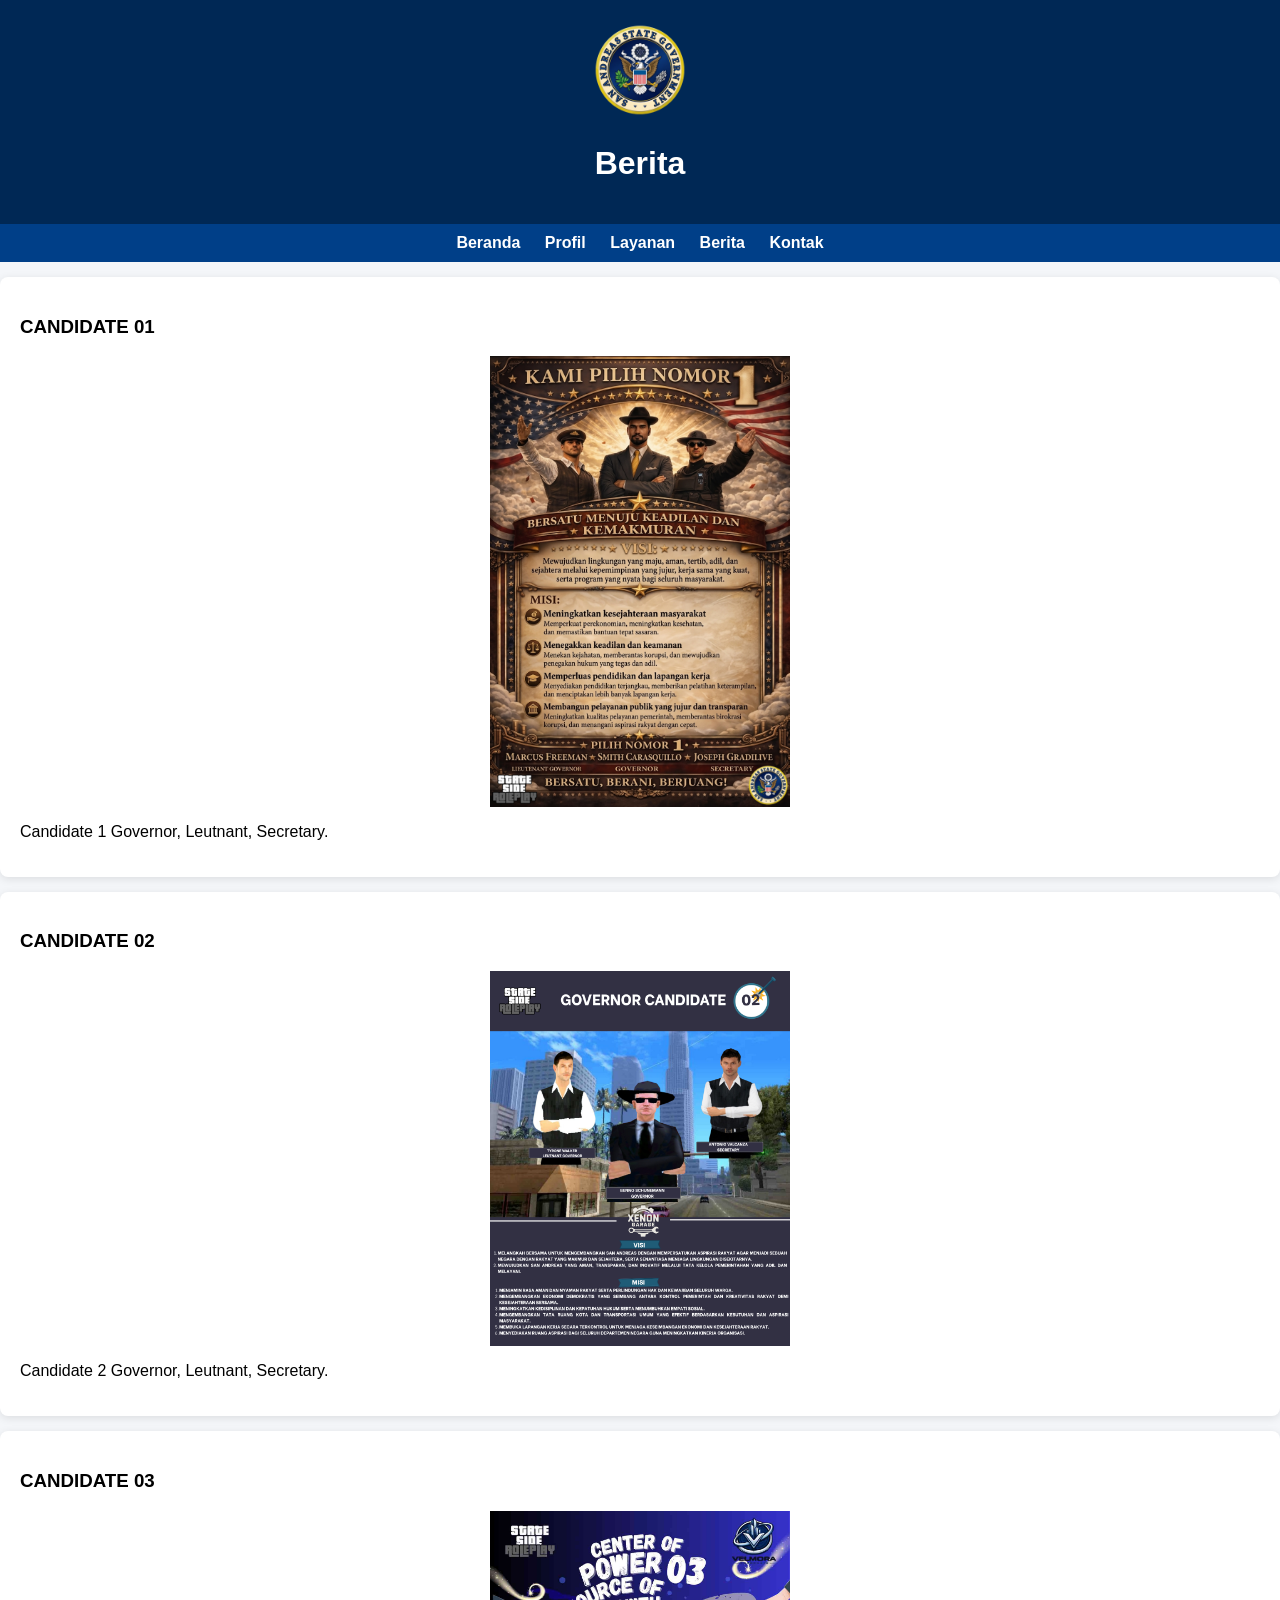
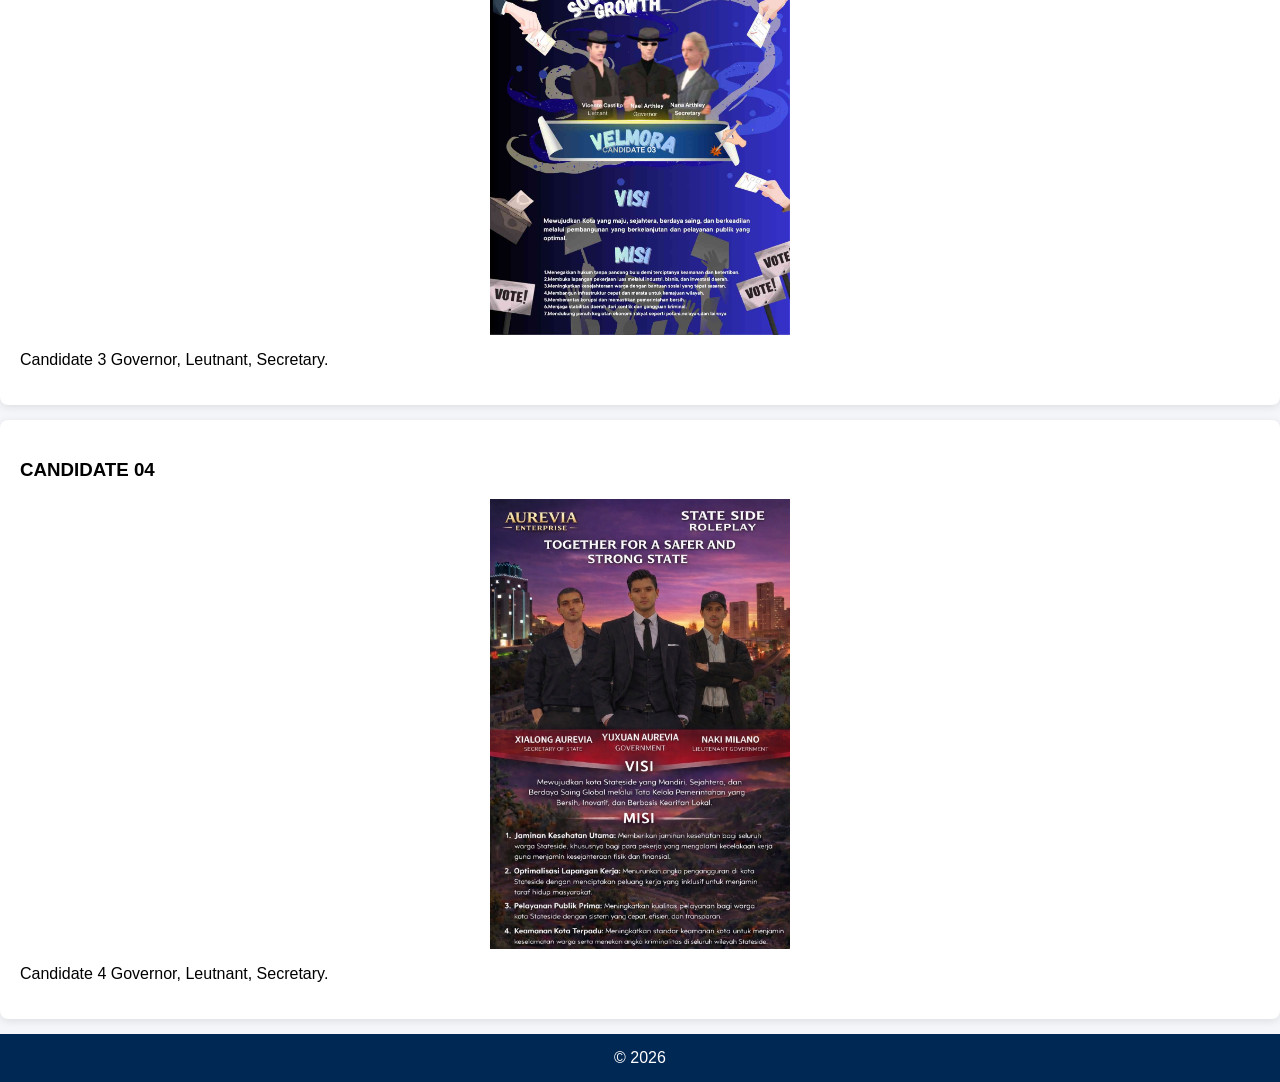
<file: berita.html>
<!DOCTYPE html>
<html>
<head>
  <title>Berita</title>
  <link rel="stylesheet" href="css/style.css">
  <style>
    .card img {
      width: 100%;
      max-width: 300px;
      height: auto;
      display: block;
      margin: 0 auto;
    }
  </style>
</head>
<body>

<header><img src="img/San Andreas State Government.png" alt="STATE GOVERNMENT" width="100" height="auto"><h1>Berita</h1></header>

<nav>
  <a href="index.html">Beranda</a>
  <a href="profil.html">Profil</a>
  <a href="layanan.html">Layanan</a>
  <a href="berita.html">Berita</a>
  <a href="kontak.html">Kontak</a>
</nav>

<div class="card">
  <h3>CANDIDATE 01</h3>
  <img src="img/01.png" alt="CANDIDATE 01" width="200" height="auto">
  <p>Candidate 1 Governor, Leutnant, Secretary.</p>
</div>

<div class="card">
  <h3>CANDIDATE 02</h3>
  <img src="img/02.png" alt="CANDIDATE 02" width="200" height="auto">
  <p>Candidate 2 Governor, Leutnant, Secretary.</p>
</div>

<div class="card">
  <h3>CANDIDATE 03</h3>
  <img src="img/03.jpg" alt="CANDIDATE 03" width="200" height="auto">
  <p>Candidate 3 Governor, Leutnant, Secretary.</p>
</div>

<div class="card">
  <h3>CANDIDATE 04</h3>
  <img src="img/04.png" alt="CANDIDATE 02" width="200" height="auto">
  <p>Candidate 4 Governor, Leutnant, Secretary.</p>
</div>

<footer>© 2026</footer>

</body>
</html>
</file>
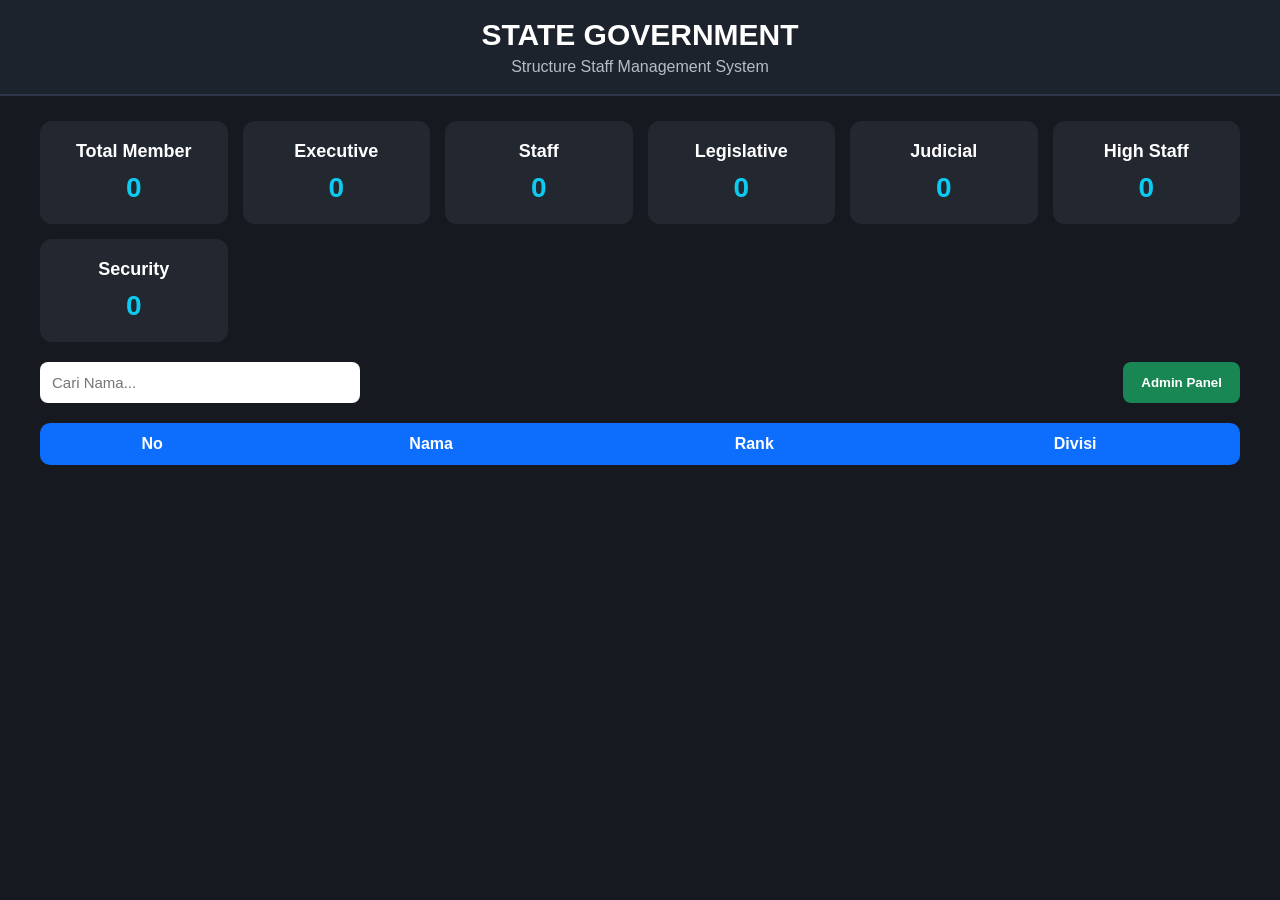
<file: home.html>
<!DOCTYPE html>
<html lang="id">
<head>
<meta charset="UTF-8">
<meta name="viewport" content="width=device-width, initial-scale=1.0">

<title>State Government Structure Staff</title>

<style>

*{
    margin:0;
    padding:0;
    box-sizing:border-box;
    font-family:Arial,sans-serif;
}

body{
    background:#161a20;
    color:#fff;
}

header{
    background:#1d232d;
    padding:18px;
    text-align:center;
    border-bottom:2px solid #2d3748;
}

header h1{
    font-size:30px;
}

header p{
    margin-top:6px;
    color:#b7bcc7;
}

.container{
    width:95%;
    max-width:1200px;
    margin:25px auto;
}

.toolbar{
    display:flex;
    justify-content:space-between;
    gap:10px;
    margin-bottom:20px;
    flex-wrap:wrap;
}

input,
select{
    padding:12px;
    border:none;
    border-radius:8px;
    outline:none;
    font-size:15px;
}

button{
    padding:12px 18px;
    border:none;
    border-radius:8px;
    cursor:pointer;
    font-weight:bold;
    transition:.25s;
}

button:hover{
    transform:translateY(-2px);
}

.primary{
    background:#0d6efd;
    color:#fff;
}

.success{
    background:#198754;
    color:#fff;
}

.warning{
    background:#ffc107;
    color:#000;
}

.danger{
    background:#dc3545;
    color:#fff;
}

.info{
    background:#0dcaf0;
    color:#fff;
}

table{
    width:100%;
    border-collapse:collapse;
    margin-top:15px;
    overflow:hidden;
    border-radius:10px;
}

th{
    background:#0d6efd;
    color:#fff;
    padding:12px;
}

td{
    background:#232830;
    color:#fff;
    padding:10px;
    text-align:center;
    border-bottom:1px solid #333;
}

tr:hover td{
    background:#2b313c;
}

.action{
    display:flex;
    justify-content:center;
    gap:8px;
    flex-wrap:wrap;
}

.card-group{
    display:grid;
    grid-template-columns:repeat(auto-fit,minmax(180px,1fr));
    gap:15px;
    margin-bottom:20px;
}

.card{
    background:#232830;
    border-radius:12px;
    padding:20px;
    text-align:center;
}

.card h2{
    font-size:18px;
    margin-bottom:10px;
}

.card span{
    font-size:28px;
    font-weight:bold;
    color:#0dcaf0;
}

.modal{
    display:none;
    position:fixed;
    left:0;
    top:0;
    width:100%;
    height:100%;
    background:rgba(0,0,0,.55);
    justify-content:center;
    align-items:center;
    z-index:999;
}

.modal.show{
    display:flex;
}

.modal-box{
    width:650px;
    max-width:95%;
    max-height:90vh;
    overflow:auto;
    background:#1f242d;
    border-radius:15px;
    padding:25px;
}

.modal-box h2{
    margin-bottom:20px;
}

.modal-box input,
.modal-box select{
    width:100%;
    margin-bottom:12px;
}

.search-box{
    width:320px;
    max-width:100%;
}

@media(max-width:700px){

table{
    font-size:12px;
}

th,td{
    padding:8px;
}

.action{
    flex-direction:column;
}

.action button{
    width:100%;
}

header h1{
    font-size:24px;
}

}

</style>

</head>

<body>

<header>
    <h1>STATE GOVERNMENT</h1>
    <p>Structure Staff Management System</p>
</header>

<div class="container">

    <div class="card-group">

        <div class="card">
            <h2>Total Member</h2>
            <span id="totalMember">0</span>
        </div>

        <div class="card">
            <h2>Executive</h2>
            <span id="totalExecutive">0</span>
        </div>

        <div class="card">
            <h2>Staff</h2>
            <span id="totalStaff">0</span>
        </div>

        <div class="card">
            <h2>Legislative</h2>
            <span id="totalLegislative">0</span>
        </div>

        <div class="card">
            <h2>Judicial</h2>
            <span id="totalJudicial">0</span>
        </div>

        <div class="card">
            <h2>High Staff</h2>
            <span id="totalHigh">0</span>
        </div>

        <div class="card">
            <h2>Security</h2>
            <span id="totalSecurity">0</span>
        </div>

    </div>

    <div class="toolbar">

        <input
            id="search"
            class="search-box"
            type="text"
            placeholder="Cari Nama..."
            onkeyup="renderTable()">

        <button
class="success"
onclick="openLogin()">
Admin Panel
</button>

    </div>

    <table>

        <thead>

            <tr>
                <th>No</th>
                <th>Nama</th>
                <th>Rank</th>
                <th>Divisi</th>
            </tr>

        </thead>

        <tbody id="tableData">

        </tbody>

    </table>

</div>

<div class="modal" id="adminPanel">

<div class="modal-box">

<h2>Admin Panel</h2>

<input
type="text"
id="nama"
placeholder="Nama">

<select id="rank">

<option value="">Pilih Rank</option>

<option>PRESIDENT</option>
<option>VICE PRESIDENT</option>
<option>ATTORNEY GENERAL</option>
<option>CHIEF OF STAFF</option>
<option>SENIOR EXECUTIVE SERVICE</option>

<option>COUNTY COMMISIONER</option>
<option>DEPUTY COMMISIONER</option>
<option>SENIOR STAFF</option>
<option>JUNIOR STAFF</option>
<option>INTERNSHIP</option>

<option>PRESIDENT OF SENATE</option>
<option>SPEAKER OF THE HOUSE</option>
<option>SENATORS</option>
<option>REPRESENTATIVE</option>

<option>CHIEF JUSTICE</option>
<option>COURT OF APPEAL JUDGE</option>

<option>GOVERNOR</option>
<option>LEUTNANT GOVERNOR</option>
<option>SECRETARY OF STATE</option>
<option>MAYOR</option>
<option>VICE MAYOR</option>

<option>MANAGEMENT GUARD</option>
<option>COMMANDING OFFICER</option>
<option>SECRET SERVICE</option>
<option>SENIOR GUARD</option>
<option>GOVERNMENT GUARD</option>
<option>TRAINEE GUARD</option>

</select>

<button
class="success"
onclick="saveMember()">
Tambah Member
</button>

<br><br>

<table>

<thead>

<tr>
<th>No</th>
<th>Nama</th>
<th>Rank</th>
<th>Aksi</th>
</tr>

</thead>

<tbody id="adminTable">

</tbody>

</table>

<br>

<button
class="danger"
onclick="closeAdmin()">
Tutup
</button>

</div>

</div>

<div class="modal" id="loginAdmin">

<div class="modal-box" style="max-width:400px;">

<h2>Admin Login</h2>

<input
type="text"
id="adminUser"
placeholder="Username">

<input
type="password"
id="adminPass"
placeholder="Password">

<button
class="primary"
onclick="loginAdmin()">
Login
</button>

<br><br>

<button
class="danger"
onclick="closeLogin()">
Batal
</button>

</div>

</div>

<script>

let members = JSON.parse(localStorage.getItem("government_members")) || [];

let editIndex = -1;

function saveData(){
    localStorage.setItem(
        "government_members",
        JSON.stringify(members)
    );
}

function getDivision(rank){

    const executive = [
        "PRESIDENT",
        "VICE PRESIDENT",
        "ATTORNEY GENERAL",
        "CHIEF OF STAFF",
        "SENIOR EXECUTIVE SERVICE"
    ];

    const staff = [
        "COUNTY COMMISIONER",
        "DEPUTY COMMISIONER",
        "SENIOR STAFF",
        "JUNIOR STAFF",
        "INTERNSHIP"
    ];

    const legislative = [
        "PRESIDENT OF SENATE",
        "SPEAKER OF THE HOUSE",
        "SENATORS",
        "REPRESENTATIVE"
    ];

    const judicial = [
        "CHIEF JUSTICE",
        "COURT OF APPEAL JUDGE"
    ];

    const highstaff = [
        "GOVERNOR",
        "LEUTNANT GOVERNOR",
        "SECRETARY OF STATE",
        "MAYOR",
        "VICE MAYOR"
    ];

    const security = [
        "MANAGEMENT GUARD",
        "COMMANDING OFFICER",
        "SECRET SERVICE",
        "SENIOR GUARD",
        "GOVERNMENT GUARD",
        "TRAINEE GUARD"
    ];

    if(executive.includes(rank))
        return "Executive";

    if(staff.includes(rank))
        return "Staff";

    if(legislative.includes(rank))
        return "Legislative";

    if(judicial.includes(rank))
        return "Judicial";

    if(highstaff.includes(rank))
        return "High Staff";

    if(security.includes(rank))
        return "Security";

    return "-";
}

function openAdmin(){
    document
    .getElementById("adminPanel")
    .classList.add("show");

    renderAdmin();
}

function closeAdmin(){

    document
    .getElementById("adminPanel")
    .classList.remove("show");

    document.getElementById("nama").value="";
    document.getElementById("rank").value="";

    editIndex=-1;

}

function saveMember(){

    const nama = document.getElementById("nama").value.trim();
    const rank = document.getElementById("rank").value;

    if(nama==="" || rank===""){
        alert("Lengkapi Nama dan Rank.");
        return;
    }

    const data = {
        nama: nama,
        rank: rank,
        division: getDivision(rank)
    };

    if(editIndex==-1){
        members.push(data);
    }else{
        members[editIndex]=data;
        editIndex=-1;
    }

    saveData();

    document.getElementById("nama").value="";
    document.getElementById("rank").value="";

    renderAdmin();
    renderTable();
}

function editMember(index){

    document.getElementById("nama").value =
        members[index].nama;

    document.getElementById("rank").value =
        members[index].rank;

    editIndex=index;

}

function deleteMember(index){

    if(!confirm("Hapus member ini?"))
        return;

    members.splice(index,1);

    saveData();

    renderAdmin();
    renderTable();

}

function renderAdmin(){

    let html="";

    members.forEach((m,i)=>{

        html += `
        <tr>

            <td>${i+1}</td>

            <td>${m.nama}</td>

            <td>${m.rank}</td>

            <td>

                <div class="action">

                    <button
                    class="warning"
                    onclick="editMember(${i})">
                    Edit
                    </button>

                    <button
                    class="danger"
                    onclick="deleteMember(${i})">
                    Hapus
                    </button>

                </div>

            </td>

        </tr>
        `;

    });

    document.getElementById("adminTable").innerHTML=html;

}

function openLogin(){

    document
    .getElementById("loginAdmin")
    .classList.add("show");

}

function closeLogin(){

    document
    .getElementById("loginAdmin")
    .classList.remove("show");

    document.getElementById("adminUser").value="";
    document.getElementById("adminPass").value="";

}

function loginAdmin(){

    const username =
    document.getElementById("adminUser").value.trim();

    const password =
    document.getElementById("adminPass").value;

    if(username==="GOV" && password==="state26"){

        closeLogin();

        document
        .getElementById("adminPanel")
        .classList.add("show");

        renderAdmin();

    }else{

        alert("Username atau Password salah.");

    }

}

function renderTable(){

    const keyword = document
        .getElementById("search")
        .value
        .toLowerCase();

    let html = "";

    let executive = 0;
    let staff = 0;
    let legislative = 0;
    let judicial = 0;
    let high = 0;
    let security = 0;

    let no = 1;

const urutanDivisi = {
    "Executive": 1,
    "Legislative": 2,
    "Judicial": 3,
    "High Staff": 4,
    "Staff": 5,
    "Security": 6
};

const urutanRank = [

"PRESIDENT",
"VICE PRESIDENT",
"ATTORNEY GENERAL",
"CHIEF OF STAFF",
"SENIOR EXECUTIVE SERVICE",

"PRESIDENT OF SENATE",
"SPEAKER OF THE HOUSE",
"SENATORS",
"REPRESENTATIVE",

"CHIEF JUSTICE",
"COURT OF APPEAL JUDGE",

"GOVERNOR",
"LEUTNANT GOVERNOR",
"SECRETARY OF STATE",
"MAYOR",
"VICE MAYOR",

"COUNTY COMMISIONER",
"DEPUTY COMMISIONER",
"SENIOR STAFF",
"JUNIOR STAFF",
"INTERNSHIP",

"MANAGEMENT GUARD",
"COMMANDING OFFICER",
"SECRET SERVICE",
"SENIOR GUARD",
"GOVERNMENT GUARD",
"TRAINEE GUARD"

];


const sortedMembers = [...members].sort((a,b)=>{

    if(urutanDivisi[a.division] !== urutanDivisi[b.division]){
        return urutanDivisi[a.division] - urutanDivisi[b.division];
    }

    return urutanRank.indexOf(a.rank) - urutanRank.indexOf(b.rank);

});

    sortedMembers.forEach((m)=>{

        switch(m.division){

            case "Executive":
                executive++;
                break;

            case "Staff":
                staff++;
                break;

            case "Legislative":
                legislative++;
                break;

            case "Judicial":
                judicial++;
                break;

            case "High Staff":
                high++;
                break;

            case "Security":
                security++;
                break;

        }

        if(
            m.nama.toLowerCase().includes(keyword) ||
            m.rank.toLowerCase().includes(keyword)
        ){

            html += `
            <tr>

                <td>${no++}</td>

                <td>${m.nama}</td>

                <td>${m.rank}</td>

                <td>${m.division}</td>

            </tr>
            `;

        }

    });

    document.getElementById("tableData").innerHTML = html;

    document.getElementById("totalMember").textContent = members.length;
    document.getElementById("totalExecutive").textContent = executive;
    document.getElementById("totalStaff").textContent = staff;
    document.getElementById("totalLegislative").textContent = legislative;
    document.getElementById("totalJudicial").textContent = judicial;
    document.getElementById("totalHigh").textContent = high;
    document.getElementById("totalSecurity").textContent = security;

}

renderTable();
renderAdmin();

</script>

</body>
</html>
</file>
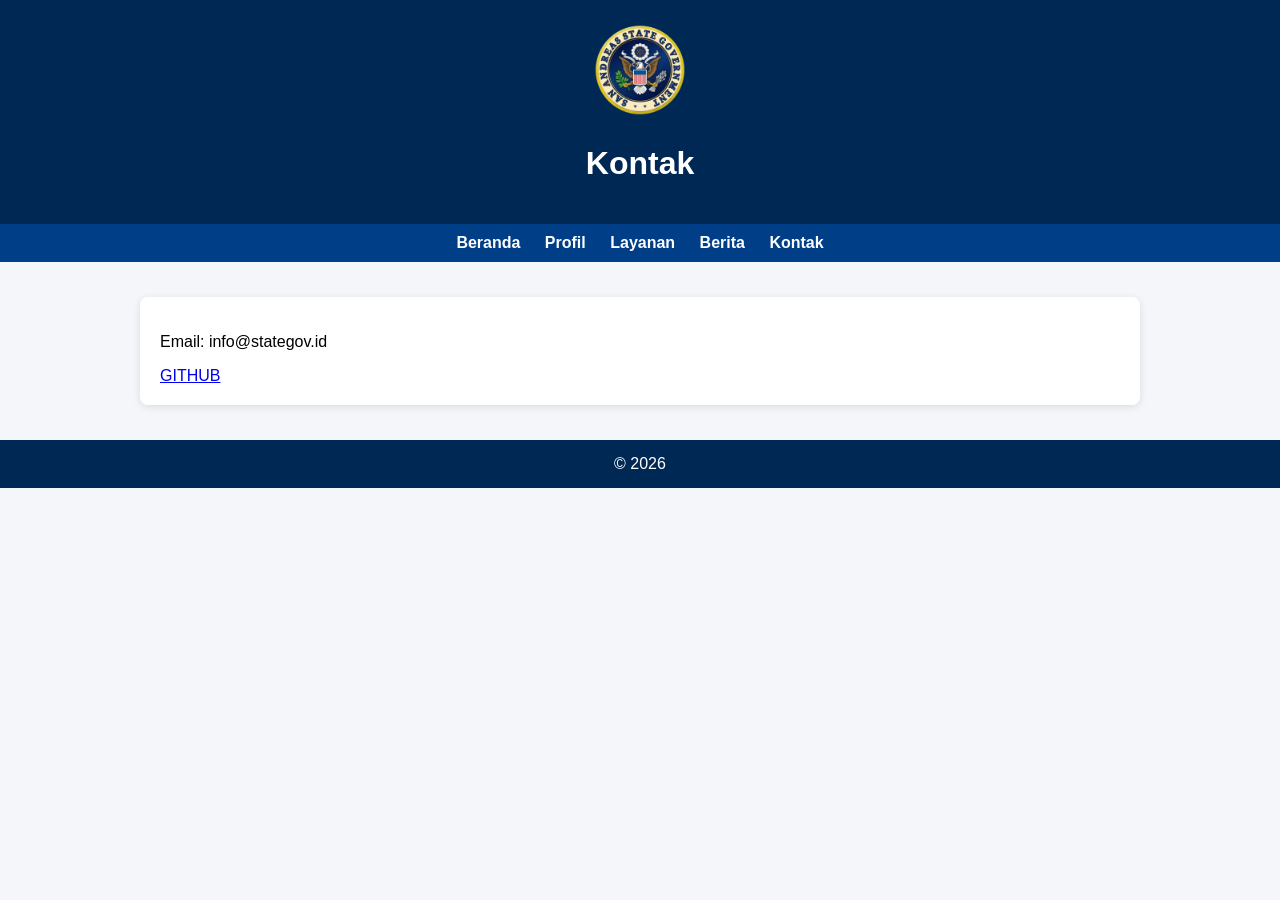
<file: kontak.html>
<!DOCTYPE html>
<html>
<head>
  <title>Kontak</title>
  <link rel="stylesheet" href="css/style.css">
</head>
<body>

<header><img src="img/San Andreas State Government.png" alt="STATE GOVERNMENT" width="100" height="auto"><h1>Kontak</h1></header>

<nav>
  <a href="index.html">Beranda</a>
  <a href="profil.html">Profil</a>
  <a href="layanan.html">Layanan</a>
  <a href="berita.html">Berita</a>
  <a href="kontak.html">Kontak</a>
</nav>

<div class="container">
  <div class="card">
    <p>Email: info@stategov.id</p>
    <a
      href="https://github.com/Executive-01">GITHUB</a>
  </div>
</div>

<footer>© 2026</footer>

</body>
</html>
</file>
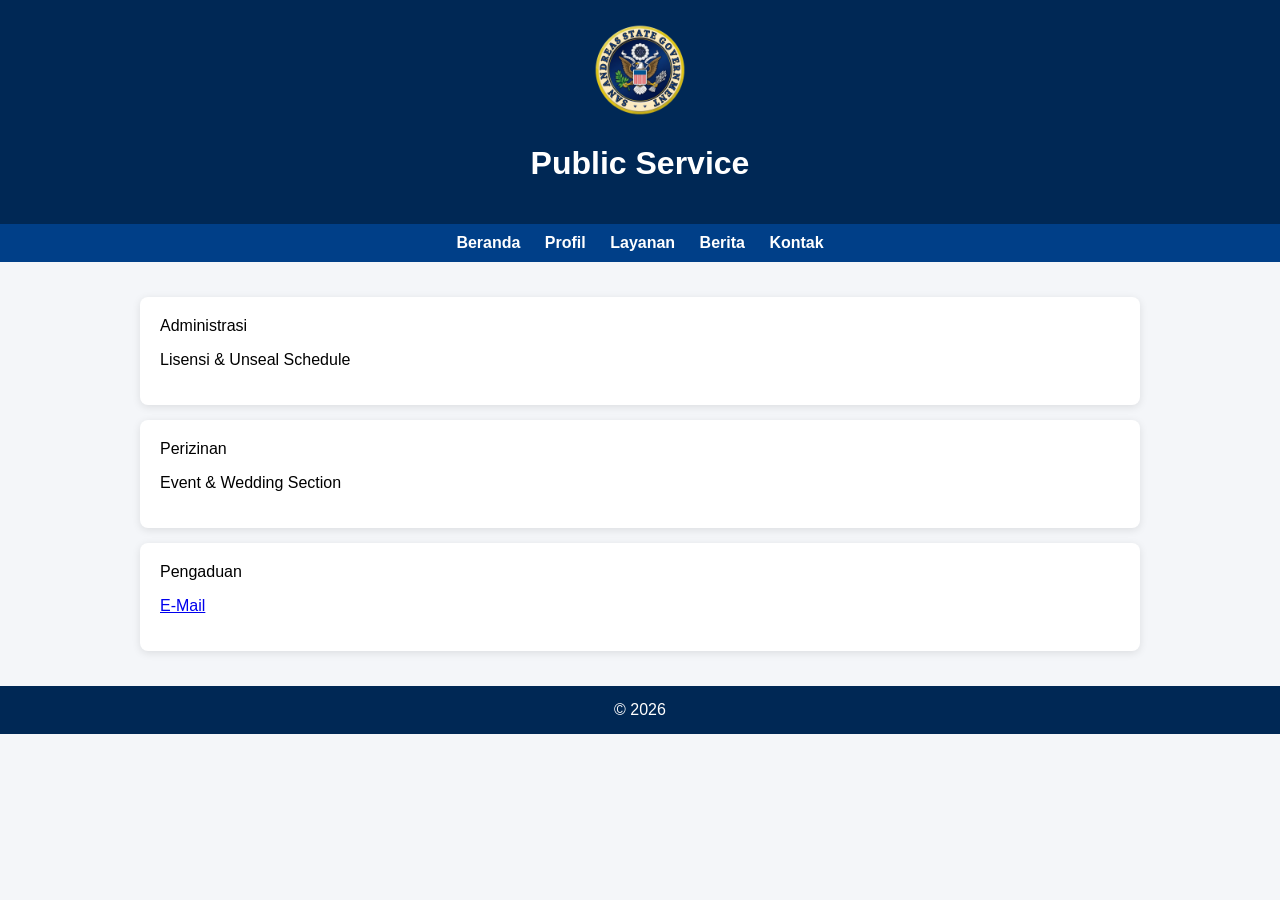
<file: layanan.html>
<!DOCTYPE html>
<html>
<head>
  <title>Layanan</title>
  <link rel="stylesheet" href="css/style.css">
</head>
<body>

<header><img src="img/San Andreas State Government.png" alt="STATE GOVERNMENT" width="100" height="auto"><h1>Public Service</h1></header>

<nav>
  <a href="index.html">Beranda</a>
  <a href="profil.html">Profil</a>
  <a href="layanan.html">Layanan</a>
  <a href="berita.html">Berita</a>
  <a href="kontak.html">Kontak</a>
</nav>

<div class="container">
  <div class="card">Administrasi
  <p>Lisensi & Unseal Schedule</p> </div>
  <div class="card">Perizinan
  <p>Event & Wedding Section</p></div>
  <div class="card">Pengaduan
  <p> <a
      href="https://github.com/Executive-01">E-Mail</a></p></div>
</div>

<footer>© 2026</footer>

</body>
</html>
</file>
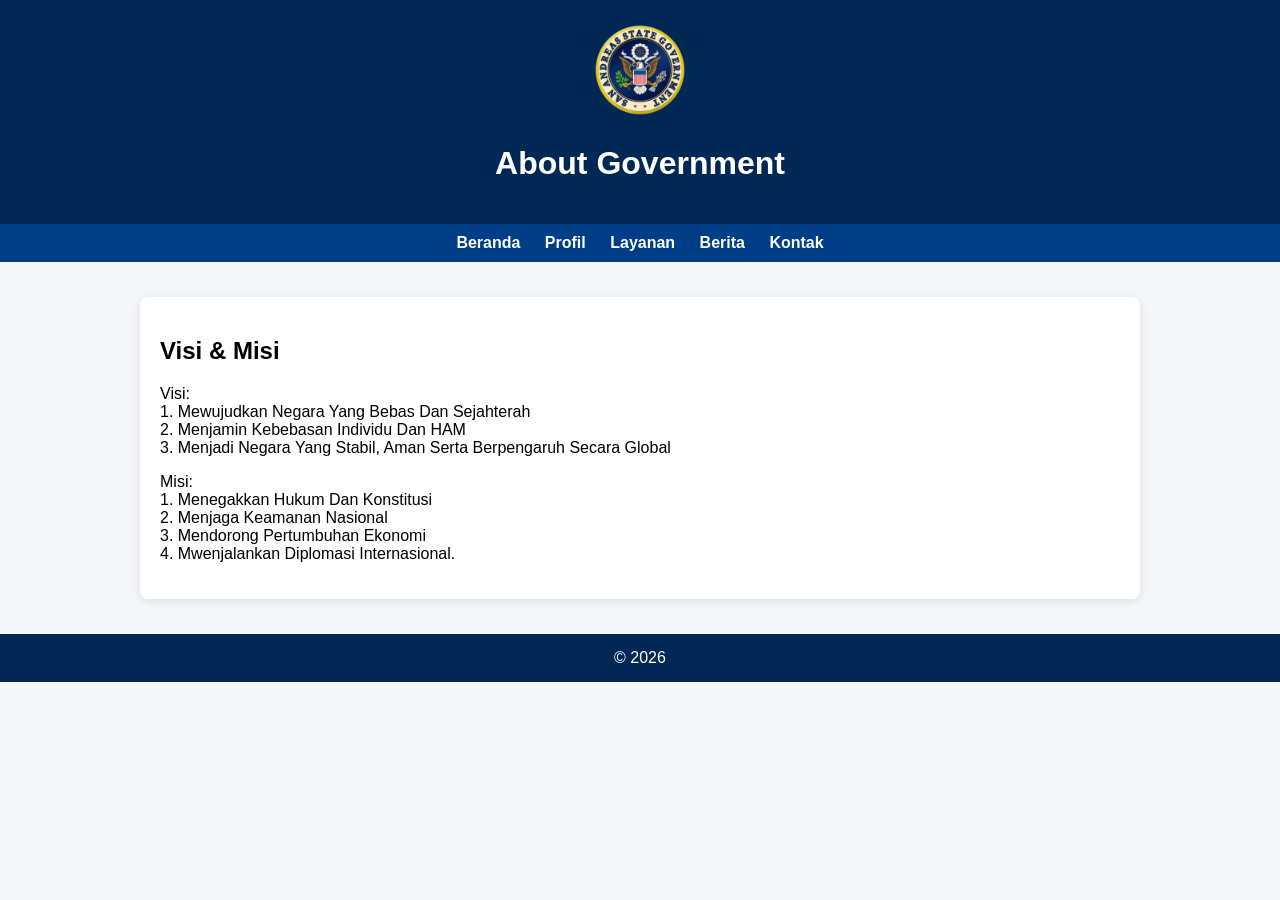
<file: profil.html>
<!DOCTYPE html>
<html>
<head>
  <title>Profil</title>
  <link rel="stylesheet" href="css/style.css">
</head>
<body>

<header><img src="img/San Andreas State Government.png" alt="STATE GOVERNMENT" width="100" height="auto"><h1>About Government</h1></header>

<nav>
  <a href="index.html">Beranda</a>
  <a href="profil.html">Profil</a>
  <a href="layanan.html">Layanan</a>
  <a href="berita.html">Berita</a>
  <a href="kontak.html">Kontak</a>
</nav>

<div class="container">
  <div class="card">
    <h2>Visi & Misi</h2>
    <p>Visi:<br>1. Mewujudkan Negara Yang Bebas Dan Sejahterah<br>2. Menjamin Kebebasan Individu Dan HAM<br>3. Menjadi Negara Yang Stabil, Aman Serta Berpengaruh Secara Global</p>
    <p>Misi:<br>1. Menegakkan Hukum Dan Konstitusi<br>2. Menjaga Keamanan Nasional<br>3. Mendorong Pertumbuhan Ekonomi<br>4. Mwenjalankan Diplomasi Internasional.</p>
  </div>
</div>

<footer>© 2026</footer>

</body>
</html>
</file>
<file: css/style.css>
body {
  margin: 0;
  font-family: 'Segoe UI', sans-serif;
  background: #f4f6f9;
}

header {
  background: #002855;
  color: white;
  padding: 20px;
  text-align: center;
}

nav {
  background: #003f88;
  padding: 10px;
  text-align: center;
}
nav a {
  color: white;
  margin: 10px;
  text-decoration: none;
  font-weight: bold;
}
nav a:hover {
  text-decoration: underline;
}

.container {
  max-width: 1000px;
  margin: auto;
  padding: 20px;
}

.card {
  background: white;
  padding: 20px;
  margin: 15px 0;
  border-radius: 8px;
  box-shadow: 0 2px 8px rgba(0,0,0,0.1);
}

footer {
  background: #002855;
  color: white;
  text-align: center;
  padding: 15px;
  }
</file>
